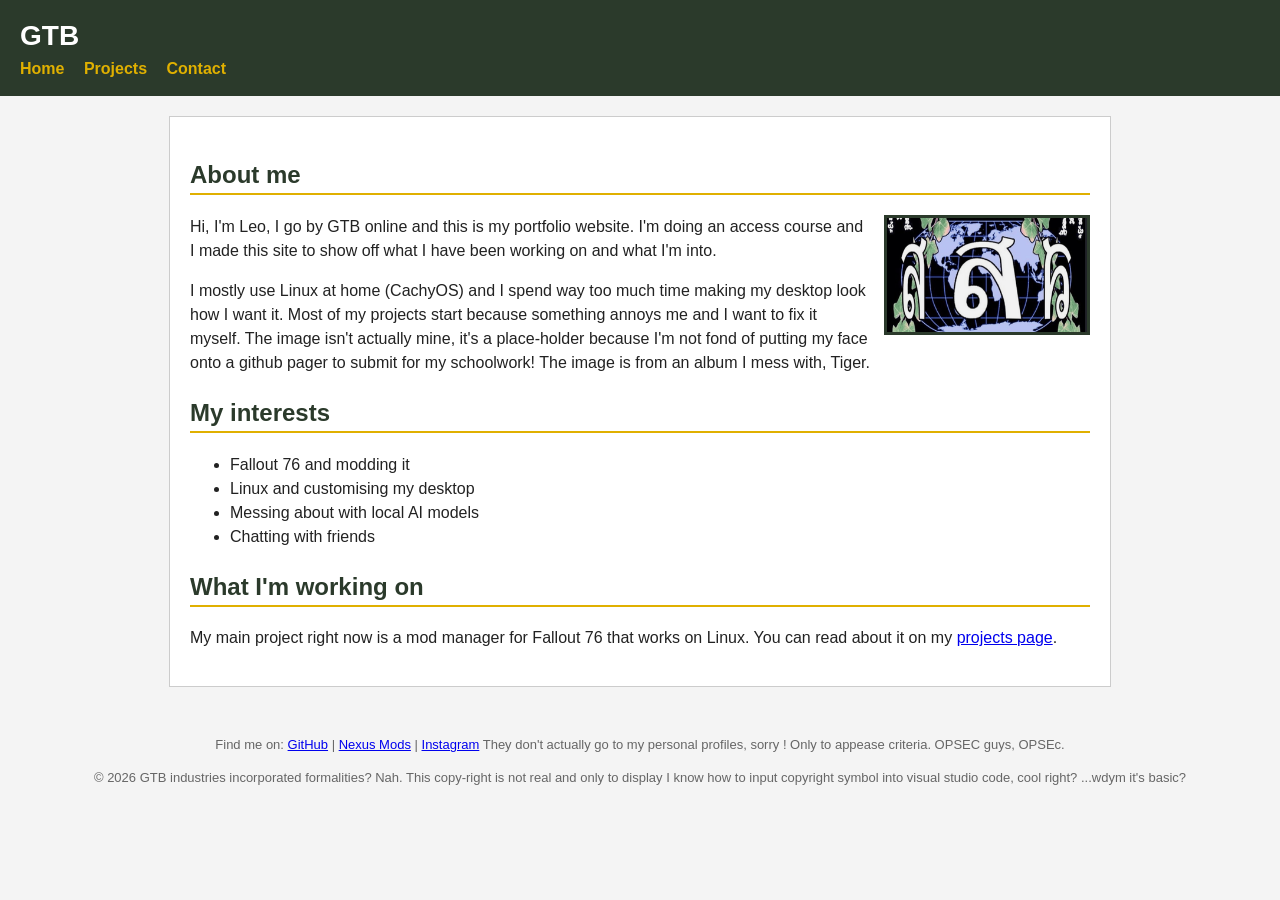
<file: index.html>
<!DOCTYPE html>
<html lang="en">
<head>
  <meta charset="UTF-8">
  <meta name="viewport" content="width=device-width, initial-scale=1">
  <title>GTB - Home</title>
  <link rel="stylesheet" href="style.css">
</head>
<body>
  <header>
    <h1>GTB</h1>
    <nav>
      <a href="index.html">Home</a>
      <a href="projects.html">Projects</a>
      <a href="contact.html">Contact</a>
    </nav>
  </header>

  <main>
    <h2>About me</h2>
    <img class="me-photo" src="images/me-placeholder.jpg" alt="Photo of me">
    <p>Hi, I'm Leo, I go by GTB online and this is my portfolio website. I'm doing an access course and
      I made this site to show off what I have been working on and what I'm into.</p>
    <p>I mostly use Linux at home (CachyOS) and I spend way too much time making my desktop look how I want it.
      Most of my projects start because something annoys me and I want to fix it myself. The image isn't actually mine, it's a place-holder because I'm not fond of putting my face onto a github pager to submit for my schoolwork! The image is from an album I mess with, Tiger. </p>

    <h2>My interests</h2>
    <ul>
      <li>Fallout 76 and modding it</li>
      <li>Linux and customising my desktop</li>
      <li>Messing about with local AI models</li>
      <li>Chatting with friends</li>
    </ul>

    <h2>What I'm working on</h2>
    <p>My main project right now is a mod manager for Fallout 76 that works on Linux.
      You can read about it on my <a href="projects.html">projects page</a>.</p>

    <div class="clear"></div>
  </main>

  <footer>
    <p>Find me on:
      <a href="https://github.com/">GitHub</a> |
      <a href="https://www.nexusmods.com/">Nexus Mods</a> |
      <a href="https://www.instagram.com/">Instagram</a>
    They don't actually go to my personal profiles, sorry ! Only to appease criteria. OPSEC guys, OPSEc. </p>
    <p>&copy; 2026 GTB industries incorporated formalities? Nah. This copy-right is not real and only to display I know how to input copyright symbol into visual studio code, cool right? ...wdym it's basic?</p>
  </footer>
</body>
</html>
</file>
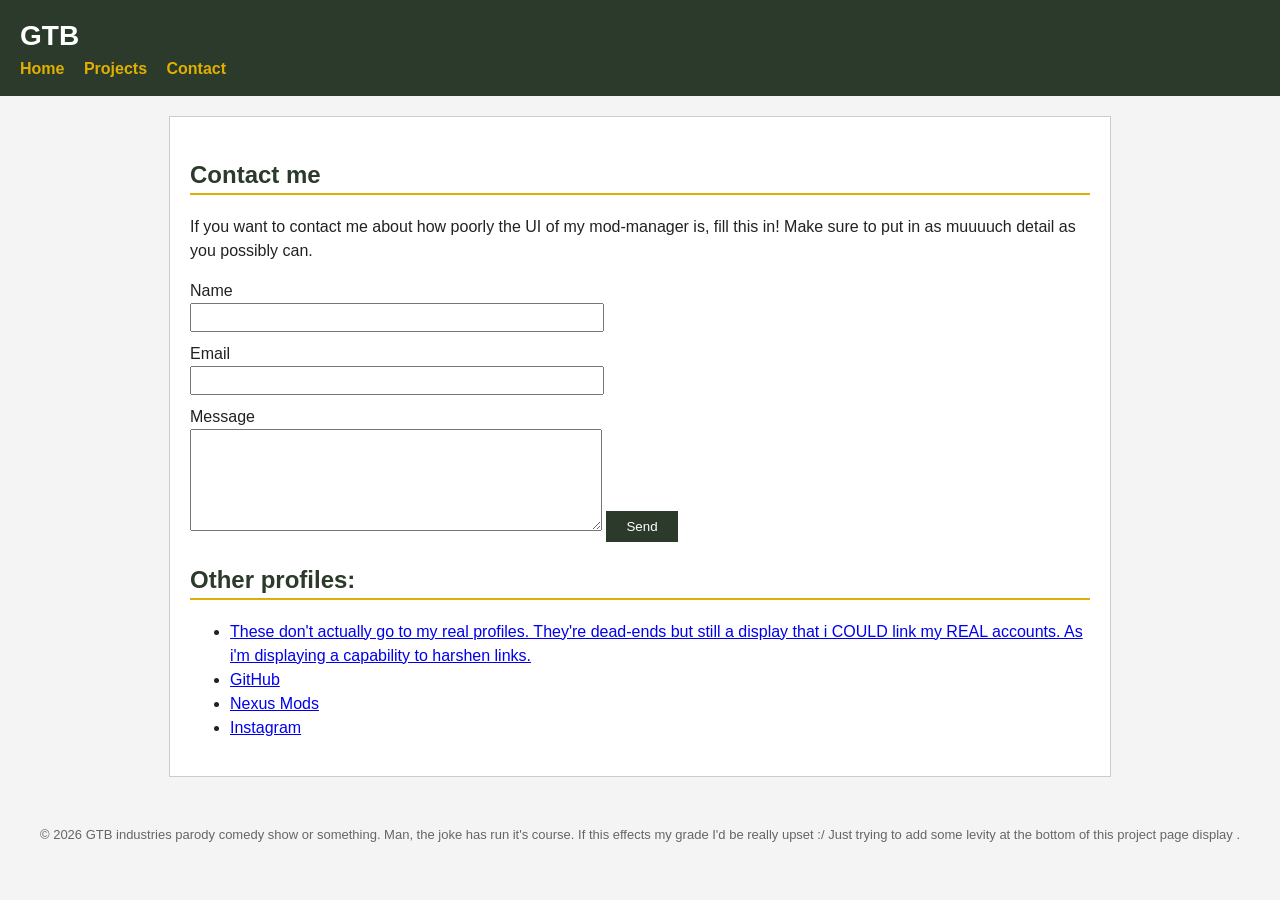
<file: contact.html>
<!DOCTYPE html>
<html lang="en">
<head>
  <meta charset="UTF-8">
  <meta name="viewport" content="width=device-width, initial-scale=1">
  <title>GTB - Contact</title>
  <link rel="stylesheet" href="style.css">
</head>
<body>
  <header>
    <h1>GTB</h1>
    <nav>
      <a href="index.html">Home</a>
      <a href="projects.html">Projects</a>
      <a href="contact.html">Contact</a>
    </nav>
  </header>

  <main>
    <h2>Contact me</h2>
    <p>If you want to contact me about how poorly the UI of my mod-manager is, fill this in! Make sure to put in as muuuuch detail as you possibly can.</p>

    <form action="mailto:l1abbs@student.ccn.ac.uk" method="post" enctype="text/plain">
      <label for="name">Name</label>
      <input type="text" id="name" name="name" required>

      <label for="email">Email</label>
      <input type="email" id="email" name="email" required>

      <label for="message">Message</label>
      <textarea id="message" name="message" rows="6" required></textarea>

      <button type="submit">Send</button>
    </form>

    <h2>Other profiles:</h2>
    <ul>
      <li><a href="https://www.youtube.com/watch?v=dQw4w9WgXcQ">These don't actually go to my real profiles. They're dead-ends but still a display that i COULD link my REAL accounts. As i'm displaying a capability to harshen links.</a></li>
      <li><a href="https://github.com/">GitHub</a></li>
      <li><a href="https://www.nexusmods.com/">Nexus Mods</a></li>
      <li><a href="https://www.instagram.com/">Instagram</a></li>
    </ul>
  </main>

  <footer>
    <p>&copy; 2026 GTB industries parody comedy show or something. Man, the joke has run it's course. If this effects my grade I'd be really upset :/ Just trying to add some levity at the bottom of this project page display . </p>
  </footer>
</body>
</html>
</file>
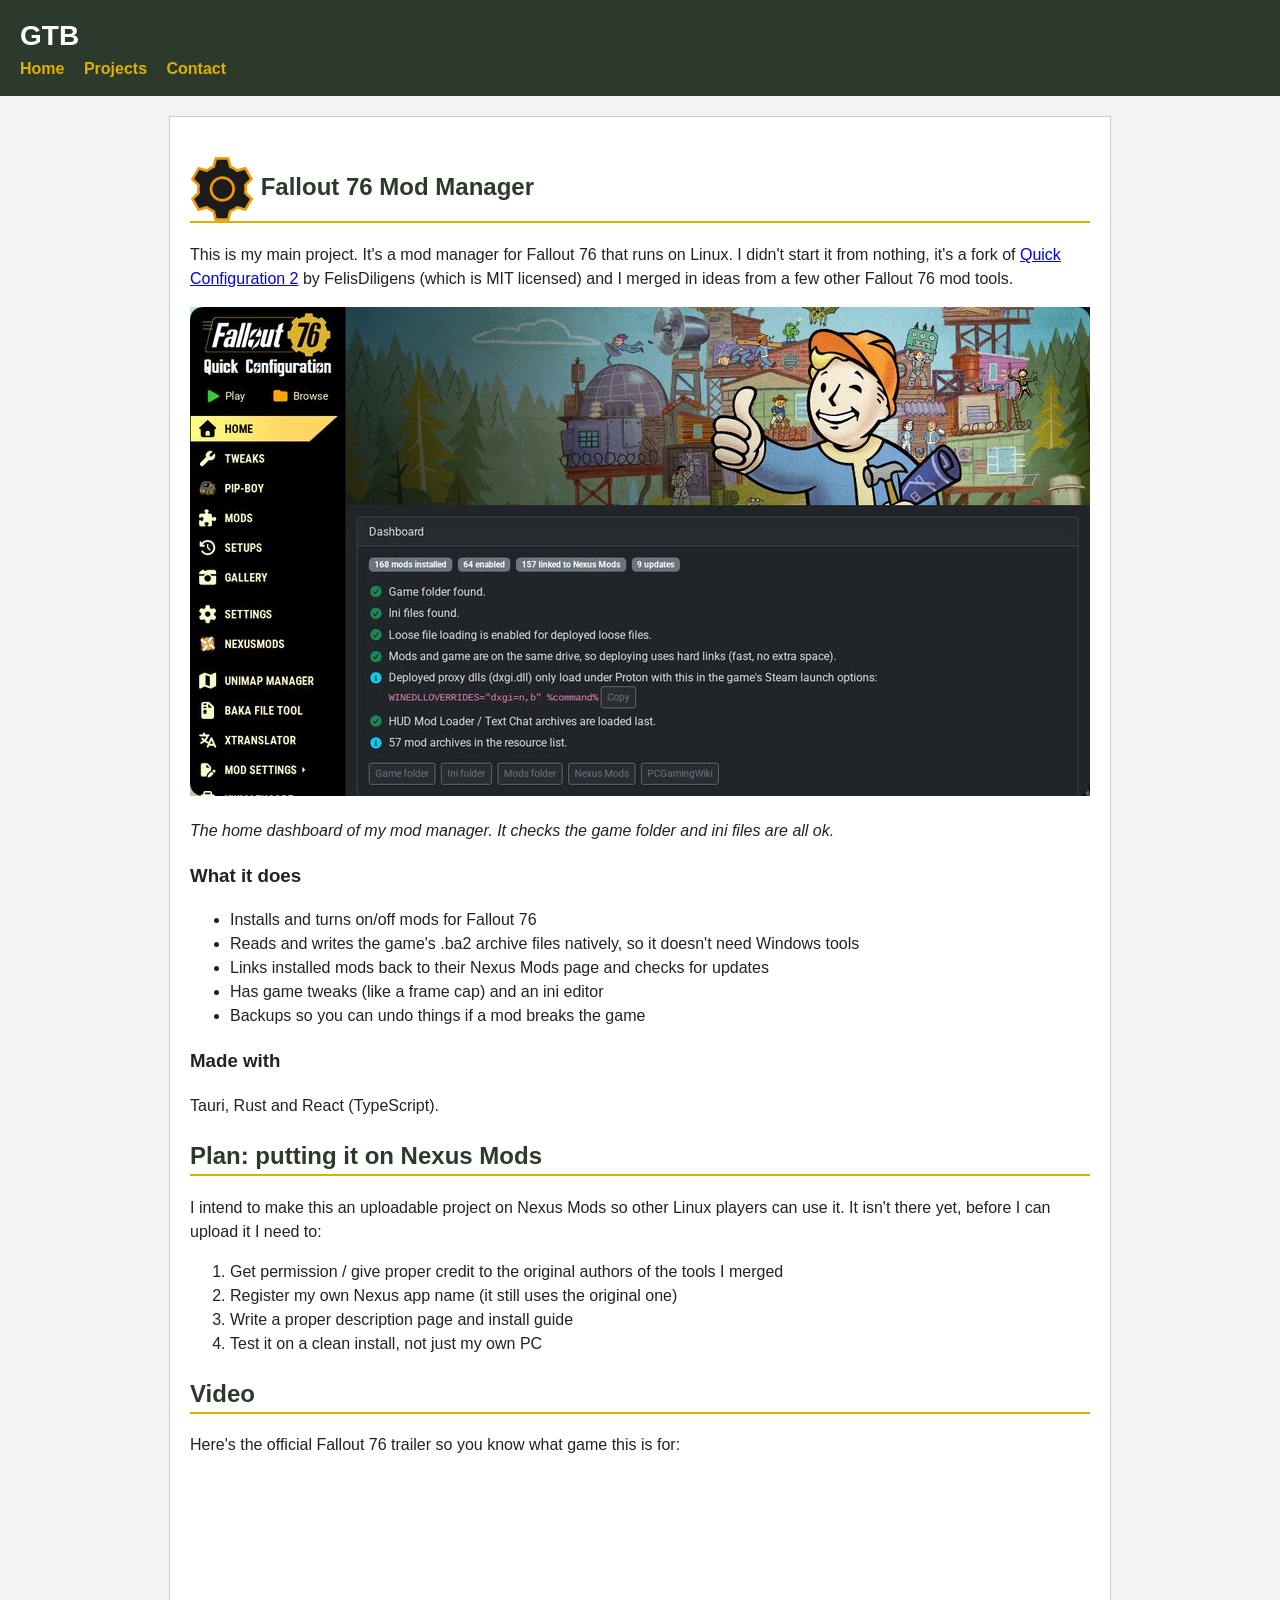
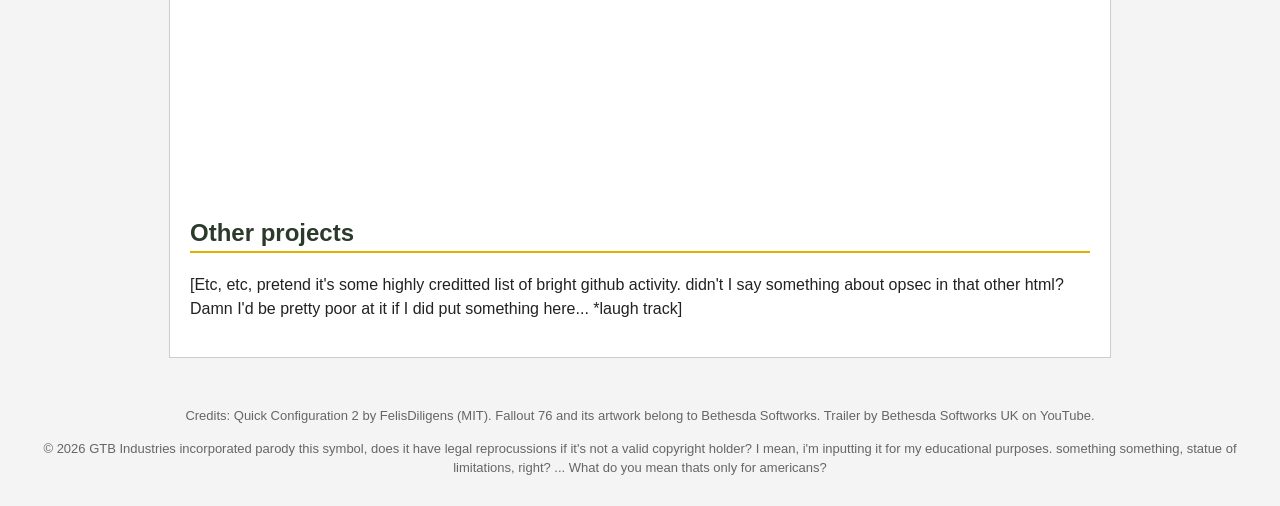
<file: projects.html>
<!DOCTYPE html>
<html lang="en">
<head>
  <meta charset="UTF-8">
  <meta name="viewport" content="width=device-width, initial-scale=1">
  <title>GTB - Projects</title>
  <link rel="stylesheet" href="style.css">
</head>
<body>
  <header>
    <h1>GTB</h1>
    <nav>
      <a href="index.html">Home</a>
      <a href="projects.html">Projects</a>
      <a href="contact.html">Contact</a>
    </nav>
  </header>

  <main>
    <h2><img class="project-icon" src="images/f76mm-icon.png" alt="Mod manager icon"> Fallout 76 Mod Manager</h2>
    <p>This is my main project. It's a mod manager for Fallout 76 that runs on Linux. I didn't start it from
      nothing, it's a fork of <a href="https://github.com/FelisDiligens/QuickConfiguration2">Quick Configuration 2</a>
      by FelisDiligens (which is MIT licensed) and I merged in ideas from a few other Fallout 76 mod tools.</p>

    <img src="images/f76mm-dashboard.jpg" alt="Screenshot of the mod manager home dashboard">
    <p><em>The home dashboard of my mod manager. It checks the game folder and ini files are all ok.</em></p>

    <h3>What it does</h3>
    <ul>
      <li>Installs and turns on/off mods for Fallout 76</li>
      <li>Reads and writes the game's .ba2 archive files natively, so it doesn't need Windows tools</li>
      <li>Links installed mods back to their Nexus Mods page and checks for updates</li>
      <li>Has game tweaks (like a frame cap) and an ini editor</li>
      <li>Backups so you can undo things if a mod breaks the game</li>
    </ul>

    <h3>Made with</h3>
    <p>Tauri, Rust and React (TypeScript).</p>

    <h2>Plan: putting it on Nexus Mods</h2>
    <p>I intend to make this an uploadable project on Nexus Mods so other Linux players can use it. It isn't
      there yet, before I can upload it I need to:</p>
    <ol>
      <li>Get permission / give proper credit to the original authors of the tools I merged</li>
      <li>Register my own Nexus app name (it still uses the original one)</li>
      <li>Write a proper description page and install guide</li>
      <li>Test it on a clean install, not just my own PC</li>
    </ol>

    <h2>Video</h2>
    <p>Here's the official Fallout 76 trailer so you know what game this is for:</p>
    <iframe class="video" src="https://www.youtube.com/embed/kYATmwTY6IU"
      title="Fallout 76 - Official E3 Trailer"
      allow="accelerometer; autoplay; clipboard-write; encrypted-media; gyroscope; picture-in-picture; web-share"
      referrerpolicy="strict-origin-when-cross-origin" allowfullscreen></iframe>

    <h2>Other projects</h2>
    <p>[Etc, etc, pretend it's some highly creditted list of bright github activity. didn't I say something about opsec in that other html? Damn I'd be pretty poor at it if I did put something here... *laugh track]</p>
  </main>

  <footer>
    <p>Credits: Quick Configuration 2 by FelisDiligens (MIT). Fallout 76 and its artwork belong to Bethesda Softworks.
      Trailer by Bethesda Softworks UK on YouTube.</p>
    <p>&copy; 2026 GTB Industries incorporated parody this symbol, does it have legal reprocussions if it's not a valid copyright holder? I mean, i'm inputting it for my educational purposes. something something, statue of limitations, right? ... What do you mean thats only for americans?</p>
  </footer>
</body>
</html>
</file>
<file: style.css>
/* my portfolio stylesheet - one file for every page */
body {
  font-family: Arial, Helvetica, sans-serif;
  background-color: #f4f4f4;
  color: #222222;
  margin: 0;
  line-height: 1.5;
}

header {
  background-color: #2b3a2b;
  color: white;
  padding: 15px 20px;
}

header h1 {
  margin: 0;
  font-size: 28px;
}

nav a {
  color: #e0b000;
  text-decoration: none;
  margin-right: 15px;
  font-weight: bold;
}

nav a:hover {
  text-decoration: underline;
}

main {
  max-width: 900px;
  margin: 20px auto;
  background-color: white;
  padding: 20px;
  border: 1px solid #cccccc;
}

h2 {
  color: #2b3a2b;
  border-bottom: 2px solid #e0b000;
}

img {
  max-width: 100%;
  height: auto;
}

.me-photo {
  float: right;
  width: 200px;
  margin: 0 0 10px 15px;
  border: 3px solid #2b3a2b;
}

.project-icon {
  width: 64px;
  vertical-align: middle;
}

.video {
  width: 100%;
  max-width: 560px;
  aspect-ratio: 16 / 9;
  border: 0;
}

form label {
  display: block;
  margin-top: 10px;
}

form input, form textarea {
  width: 100%;
  max-width: 400px;
  padding: 5px;
  font-family: Arial, Helvetica, sans-serif;
}

form button {
  margin-top: 10px;
  padding: 8px 20px;
  background-color: #2b3a2b;
  color: white;
  border: none;
  cursor: pointer;
}

footer {
  text-align: center;
  font-size: 13px;
  color: #666666;
  padding: 15px;
}

.clear {
  clear: both;
}
</file>
